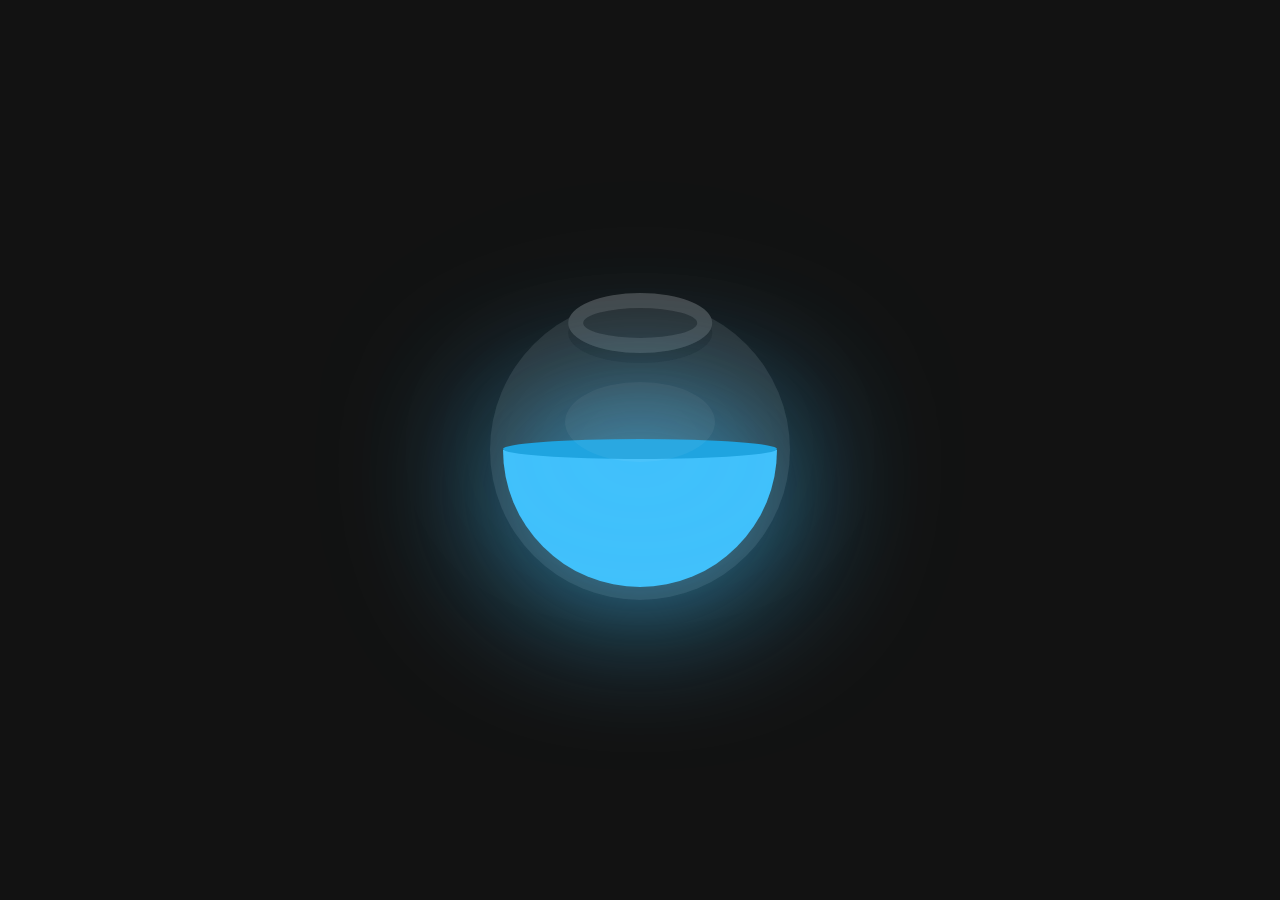
<file: index.html>
<!DOCTYPE html>
<html lang="en">
<head>
    <meta charset="UTF-8">
    <meta http-equiv="X-UA-Compatible" content="IE=edge">
    <meta name="viewport" content="width=device-width, initial-scale=1.0">
    <title>Colorful Glowing Liqiud</title>
    <link rel="stylesheet" href="style.css">
</head>
<body>
    <section>
        <div class="bowl">
            <div class="liquid">
            </div>
        </div>
    </section>
</body>
</html>
</file>
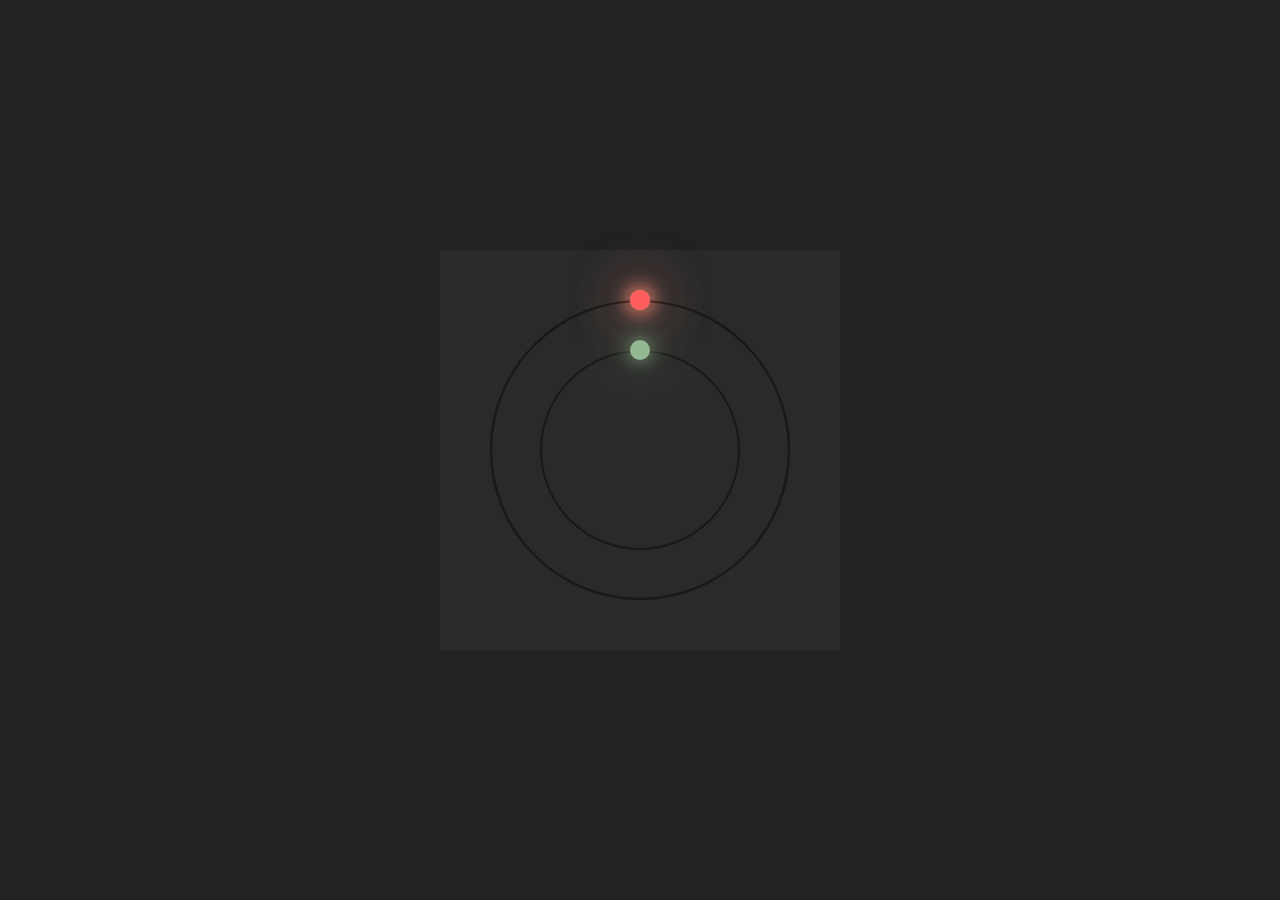
<file: Glowing-Dot/index.html>
<!DOCTYPE html>
<html lang="en">
<head>
    <meta charset="UTF-8">
    <meta http-equiv="X-UA-Compatible" content="IE=edge">
    <meta name="viewport" content="width=device-width, initial-scale=1.0">
    <title>Glowing Dot</title>
    <link rel="stylesheet" href="style.css">
</head>
<body>
    <dic class="loader">
        <div class="circle" style="--clr:#E6BA95"></div>
        <div class="circle circle2" style="--clr:#92BA92"></div>
        <div class="circle circle3" style="--clr:#FD5D5D"></div>
    </dic>
</body>
</html>
</file>
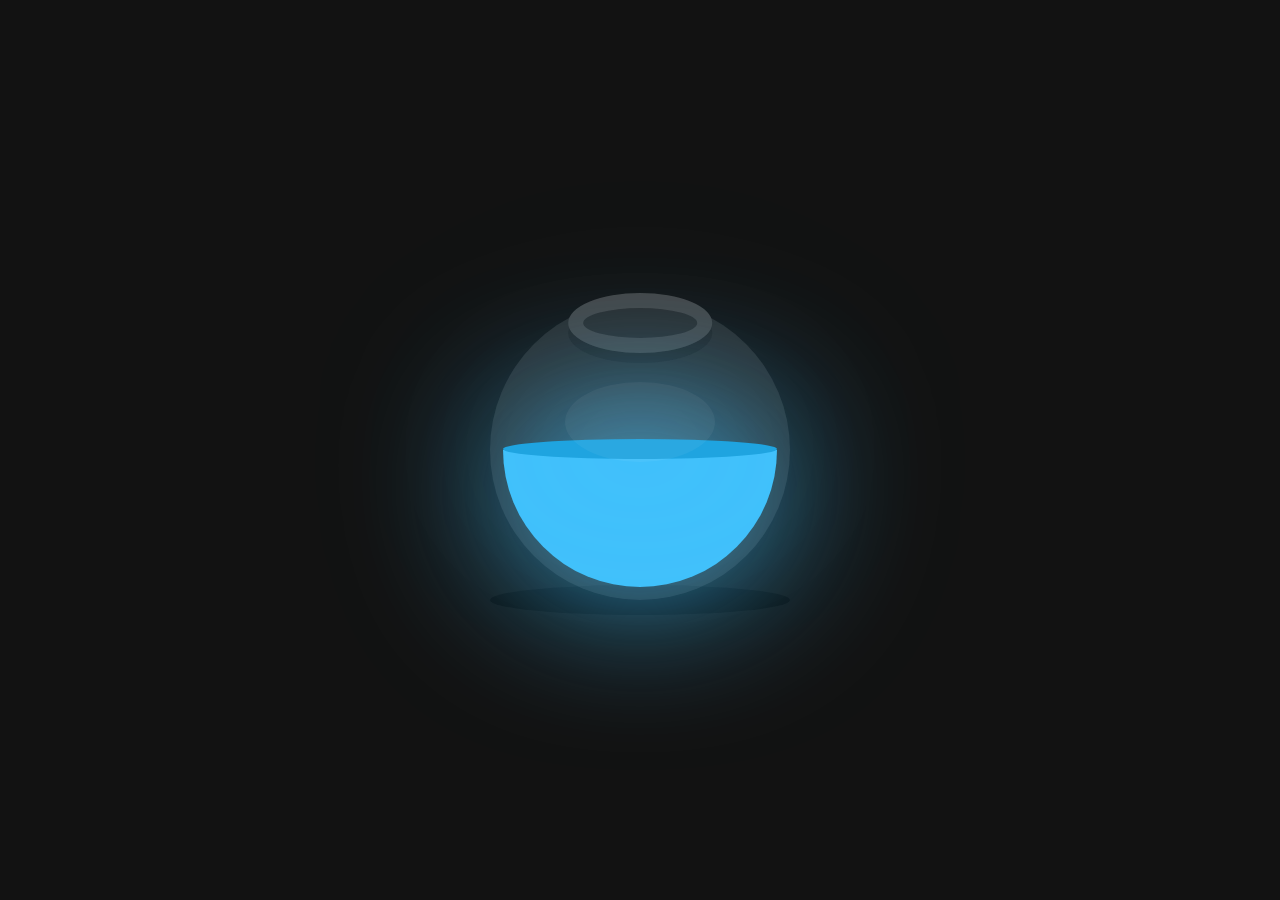
<file: Glowing-Liquid-Bowl/index.html>
<!DOCTYPE html>
<html lang="en">
<head>
    <meta charset="UTF-8">
    <meta http-equiv="X-UA-Compatible" content="IE=edge">
    <meta name="viewport" content="width=device-width, initial-scale=1.0">
    <title>Glowing Liqiud</title>
    <link rel="stylesheet" href="style.css">
</head>
<body>
    <section>
        <div class="shadow"></div>
        <div class="bowl">
            <div class="liquid">
            </div>
        </div>
    </section>
</body>
</html>
</file>
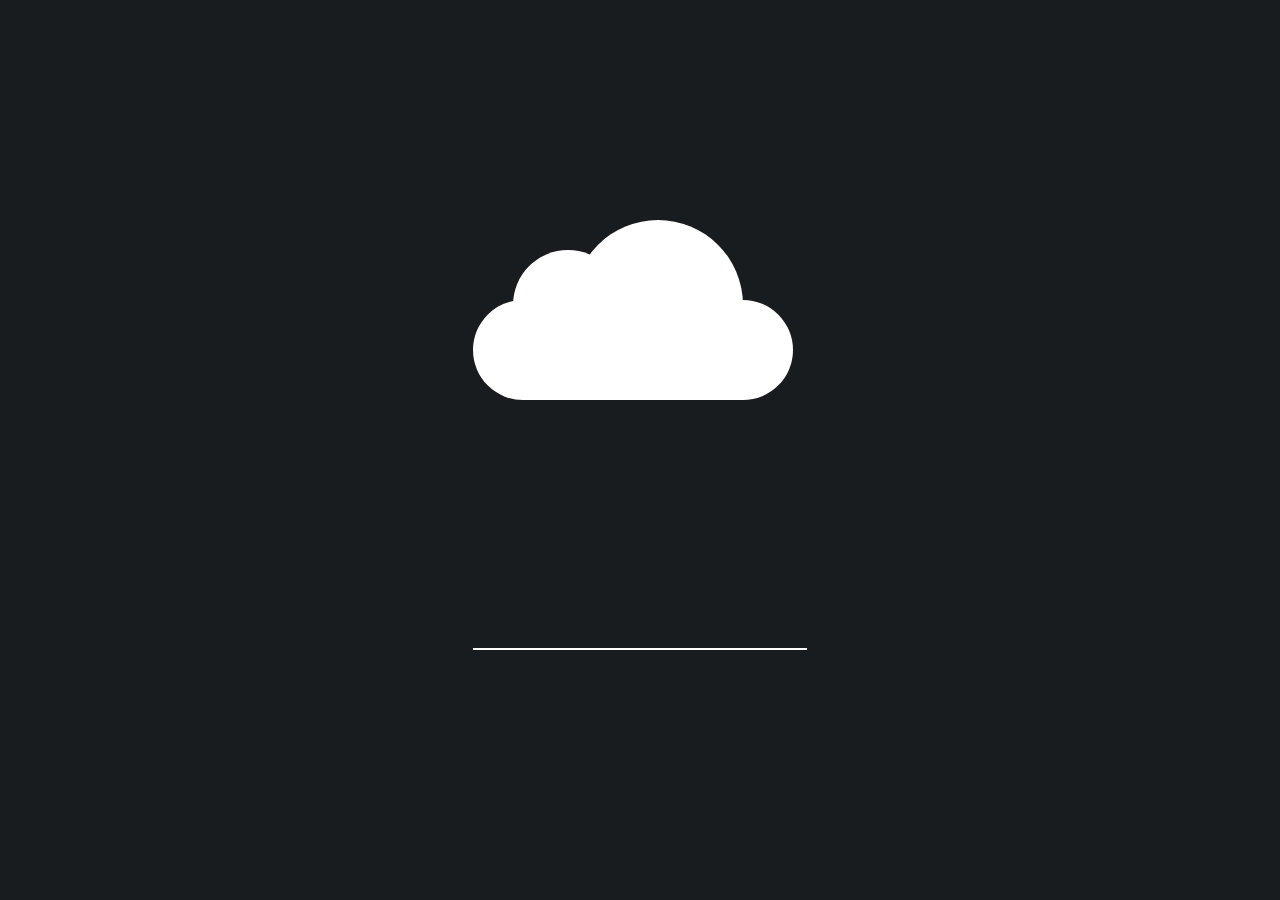
<file: Rainy-Cloud/index.html>
<!DOCTYPE html>
<html lang="en">
<head>
    <meta charset="UTF-8">
    <meta http-equiv="X-UA-Compatible" content="IE=edge">
    <meta name="viewport" content="width=device-width, initial-scale=1.0">
    <title>Rainy 🌧</title>
    <link rel="stylesheet" href="style.css">
</head>
<body>
    <div class="container">
        <div class="cloud"></div>
        <div class="rain">
            <span style="--i:11"></span>
            <span style="--i:12"></span>
            <span style="--i:10"></span>
            <span style="--i:14"></span>
            <span style="--i:18"></span>
            <span style="--i:16"></span>
            <span style="--i:19"></span>
            <span style="--i:20"></span>
            <span style="--i:11"></span>
            <span style="--i:19"></span>
            <span style="--i:10"></span>
            <span style="--i:16"></span>
            <span style="--i:14"></span>
            <span style="--i:18"></span>
            <span style="--i:11"></span>
            <span style="--i:13"></span>
            <span style="--i:15"></span>
            <span style="--i:12"></span>
            <span style="--i:17"></span>
            <span style="--i:13"></span>
            <span style="--i:15"></span>
        </div>
    </div>
</body>
</html>
</file>
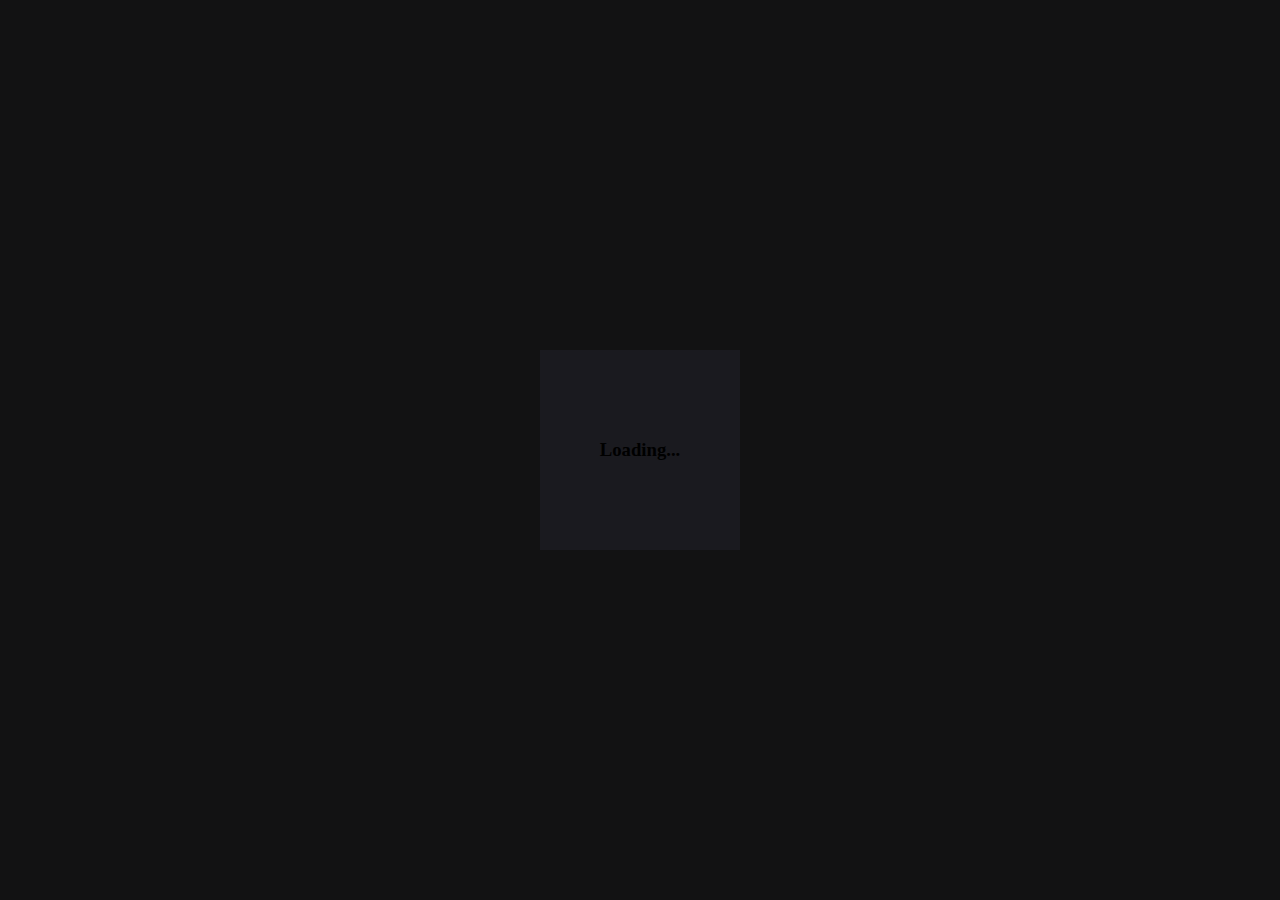
<file: Text-Typing-Loading/index.html>
<!DOCTYPE html>
<html lang="en">
<head>
    <meta charset="UTF-8">
    <meta http-equiv="X-UA-Compatible" content="IE=edge">
    <meta name="viewport" content="width=device-width, initial-scale=1.0">
    <title>Text Typing loading</title>
    <link rel="stylesheet" href="style.css">
</head>
<body>
    <div class="loader">
        <h3>Loading...</h3>
    </div>
</body>
</html>
</file>
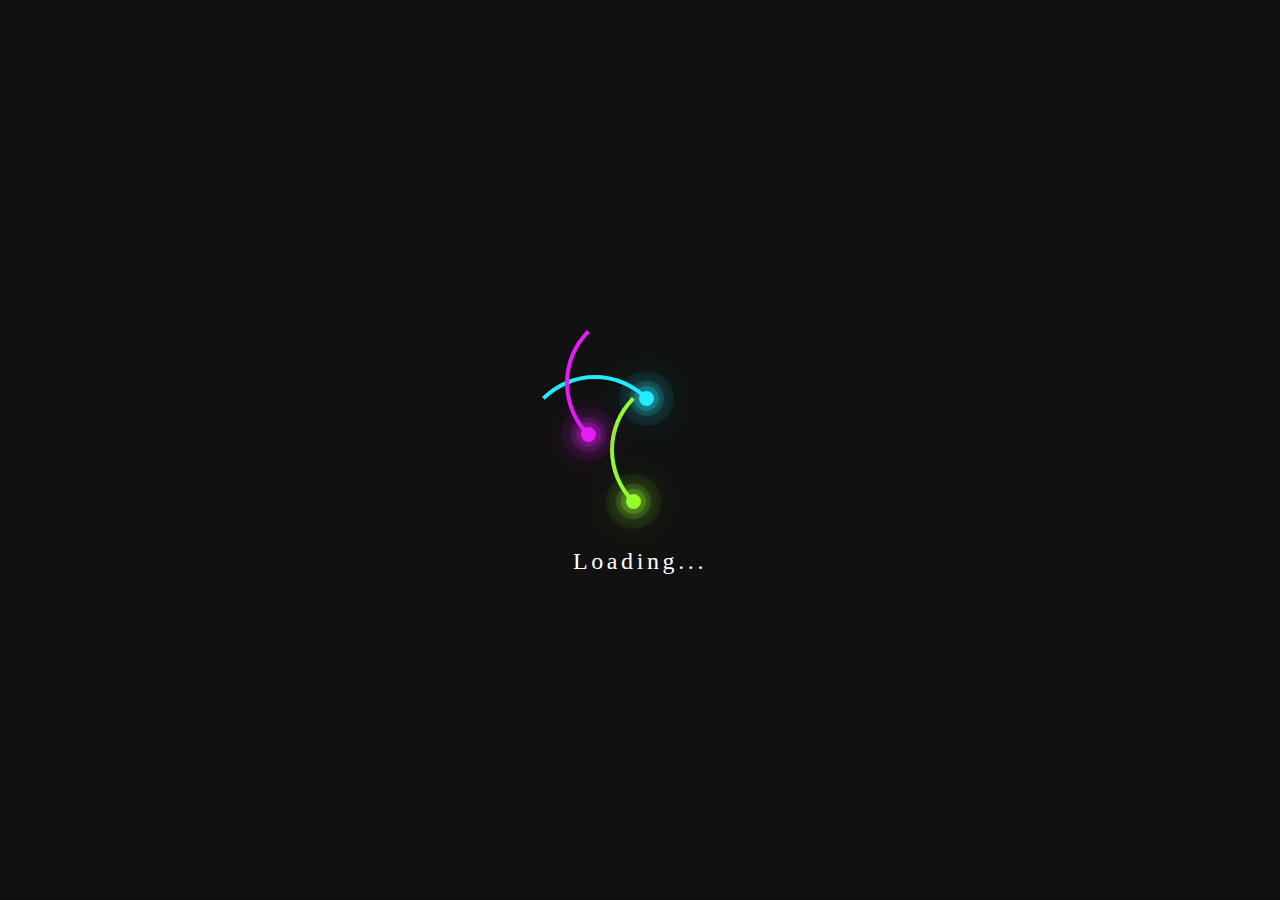
<file: Three-Lines/index.html>
<!DOCTYPE html>
<html lang="en">
<head>
    <meta charset="UTF-8">
    <meta http-equiv="X-UA-Compatible" content="IE=edge">
    <meta name="viewport" content="width=device-width, initial-scale=1.0">
    <title>Three Semi Circles</title>
    <link rel="stylesheet" href="style.css">
</head>
<body>
    <div class="container">
        <div class="ring"></div>
        <div class="ring"></div>
        <div class="ring"></div>
        <p>Loading...</p>
    </div>
</body>
</html>
</file>
<file: style.css>
* {
  margin: 0;
  padding: 0;
  box-sizing: border-box;
}

section {
  display: flex;
  justify-content: center;
  align-items: center;
  min-height: 100vh;
  background: #121212;
}

.bowl {
  position: relative;
  width: 300px;
  height: 300px;
  background: rgba(255, 255, 255, 0.1);
  border-radius: 50%;
  border: 8px solid transparent;
  transform-origin: bottom center;
  animation: animate 5s linear infinite;
}

@keyframes animate {
  0% {
    transform: rotate(0deg);
  }

  25% {
    transform: rotate(15deg);
  }

  50% {
    transform: rotate(0deg);
  }

  75% {
    transform: rotate(-15deg);
  }

  100% {
    transform: rotate(0deg);
  }
}

.bowl::before {
  content: "";
  position: absolute;
  top: -15px;
  left: 50%;
  transform: translateX(-50%);
  width: 40%;
  height: 30px;
  border: 15px solid #444;
  border-radius: 50%;
  box-shadow: 0 10px #222;
}

.bowl::after {
  content: "";
  position: absolute;
  top: 40%;
  left: 50%;
  transform: translate(-50%, -50%);
  width: 150px;
  height: 80px;
  border-radius: 50%;
  background: rgba(255, 255, 255, 0.05);
}

.liquid {
  position: absolute;
  top: 50%;
  left: 5px;
  right: 5px;
  bottom: 5px;
  background: #41c1fb;
  border-bottom-left-radius: 150px;
  border-bottom-right-radius: 150px;
  filter: drop-shadow(0 0 80px #41c1fb);
  transform-origin: top center;
  animation: animate_liquid 5s linear infinite;
}

@keyframes animate_liquid {
  0% {
    transform: rotate(0deg);
  }

  25% {
    transform: rotate(-20deg);
  }

  50% {
    transform: rotate(0deg);
  }

  75% {
    transform: rotate(20deg);
  }

  100% {
    transform: rotate(0deg);
  }
}

.liquid::before {
  content: "";
  top: -8%;
  position: absolute;
  width: 100%;
  height: 20px;
  background: #1fa4e0;
  border-radius: 50%;
  filter: drop-shadow(0 0 80px #41c1fb);
}

.shadow {
  position: absolute;
  top: calc(50% + 150px);
  left: 50%;
  transform: translate(-50%, -50%);
  width: 300px;
  height: 30px;
  background: rgba(0, 0, 0, 0.5);
  border-radius: 50%;
}
</file>
<file: Glowing-Dot/style.css>
*{
    margin: 0;
    padding: 0;
    box-sizing: border-box;
}

body{
    display: flex;
    justify-content: center;
    align-items: center;
    min-height: 100vh;
    background: #222;
}

.loader{
    position: relative;
    width: 400px;
    height: 400px;
    display: flex;
    justify-content: center;
    align-items: center;
    background: #2a2a2a;
}

.circle{
    position: absolute;
    width: 300px;
    height: 300px;
    border: 2px solid #191919;
    border-radius: 50%;
    animation: animate 3s linear infinite;
}

.circle2{
    width: 200px;
    height: 200px;
    animation: animate 6s linear infinite;
}

@keyframes animate{
    0%{
        transform: rotate(0deg);
    }

    100%{
        transform: rotate(360deg);
    }
}

.circle::before{
    content: '';
    position: absolute;
    width: 20px;
    height: 20px;
    top: -12px;
    left: 50%;
    transform: translateX(-50%);
    background: var(--clr);
    border-radius: 50%;
    box-shadow: 0 0 20px var(--clr), 0 0 60px var(--clr)
}
</file>
<file: Glowing-Liquid-Bowl/style.css>
* {
  margin: 0;
  padding: 0;
  box-sizing: border-box;
}

section {
  display: flex;
  justify-content: center;
  align-items: center;
  min-height: 100vh;
  background: #121212;
}

.bowl {
  position: relative;
  width: 300px;
  height: 300px;
  background: rgba(255, 255, 255, 0.1);
  border-radius: 50%;
  border: 8px solid transparent;
  transform-origin: bottom center;
  animation: animate 5s linear infinite;
}

@keyframes animate {
  0% {
    transform: rotate(0deg);
  }

  25% {
    transform: rotate(15deg);
  }

  50% {
    transform: rotate(0deg);
  }

  75% {
    transform: rotate(-15deg);
  }

  100% {
    transform: rotate(0deg);
  }
}

.bowl::before {
  content: "";
  position: absolute;
  top: -15px;
  left: 50%;
  transform: translateX(-50%);
  width: 40%;
  height: 30px;
  border: 15px solid #444;
  border-radius: 50%;
  box-shadow: 0 10px #222;
}

.bowl::after {
  content: "";
  position: absolute;
  top: 40%;
  left: 50%;
  transform: translate(-50%, -50%);
  width: 150px;
  height: 80px;
  border-radius: 50%;
  background: rgba(255, 255, 255, 0.05);
}

.liquid {
  position: absolute;
  top: 50%;
  left: 5px;
  right: 5px;
  bottom: 5px;
  background: #41c1fb;
  border-bottom-left-radius: 150px;
  border-bottom-right-radius: 150px;
  filter: drop-shadow(0 0 80px #41c1fb);
  transform-origin: top center;
  animation: animate_liquid 5s linear infinite;
}

@keyframes animate_liquid {
  0% {
    transform: rotate(0deg);
  }

  25% {
    transform: rotate(-20deg);
  }

  50% {
    transform: rotate(0deg);
  }

  75% {
    transform: rotate(20deg);
  }

  100% {
    transform: rotate(0deg);
  }
}

.liquid::before {
  content: "";
  top: -8%;
  position: absolute;
  width: 100%;
  height: 20px;
  background: #1fa4e0;
  border-radius: 50%;
  filter: drop-shadow(0 0 80px #41c1fb);
}

.shadow {
  position: absolute;
  top: calc(50% + 150px);
  left: 50%;
  transform: translate(-50%, -50%);
  width: 300px;
  height: 30px;
  background: rgba(0, 0, 0, 0.5);
  border-radius: 50%;
}
</file>
<file: Rainy-Cloud/style.css>
*{
    margin: 0;
    padding: 0;
    box-sizing: border-box;
}

body{
    display: flex;
    justify-content: center;
    align-items: center;
    min-height: 100vh;
    background: #181c1f;
}

.container{
    position: relative;
    height: 400px;
    border-bottom: 2px solid #fff;
}

.cloud{
    position: relative;
    top: 50px;
    width: 320px;
    height: 100px;
    background: #fff;
    border-radius: 100px;
}

.cloud::before{
    content: '';
    position: absolute;
    top: -50px;
    left: 40px;
    width: 110px;
    height: 110px;
    background: #fff;
    border-radius: 50%;
    box-shadow: 90px 0 0 30px #fff;
}
.rain{
    position: relative;
    display: flex;
    z-index: 1;
    padding: 0 20px;
}

.rain span{
    position: relative;
    bottom: 10px;
    width: 10px;
    height: 10px;
    background: #fff;
    margin: 0 2px;
    border-radius: 50%;
    animation: animate 5s linear infinite;
    animation-duration: calc(15s / var(--i));
    transform-origin: bottom;
}

@keyframes animate {
    0% { transform: translateY(0) scale(1);}
    70% { transform: translateY(298px) scale(1);}
    100% { transform: translateY(298px) scale(0);}
}
</file>
<file: Text-Typing-Loading/style.css>
*{
    margin: 0;
    padding: 0;
    box-sizing: border-box;
}

body{
    display: flex;
    justify-content: center;
    align-items: center;
    min-height: 100vh;
    background: #121213;
}

.loader{
    position: relative;
    width: 200px;
    height: 200px;
    background: #1a1a1f;
    display: flex;
    justify-content: center;
    align-items: center;
    transition: 0.5s;
}
</file>
<file: Three-Lines/style.css>
*{
    margin: 0;
    padding:0;
    box-sizing: border-box;
}

body{
    display: flex;
    justify-content: center;
    align-items: center;
    min-height: 100vh;
    background: #111;
}

.container{
    position: relative;
    width: 100%;
    display: flex;
    justify-content: center;
    align-items: center;
}

.container .ring{
    position: relative;
    width: 150px;
    height: 150px;
    margin:-30px;
    border-radius: 50%;
    border: 4px solid transparent;
    border-top: 4px solid #24ecff;
    animation: animate 4s linear infinite;
}

@keyframes animate {
    0%{
        transform: rotate(0deg);
    }

    100%{
        transform: rotate(360deg);
    }
}

.container .ring::before{
    content: '';
    position: absolute;
    top: 12px;
    right: 12px;
    width: 15px;
    height: 15px;
    background: #24ecff;
    border-radius: 50%;
    box-shadow: 0 0 0 5px #24ecff33,
    0 0 0 10px #24ecff22,
    0 0 0 20px #24ecff11,
    0 0 20px #24ecff,
    0 0 50px #24ecff;
}

.container .ring:nth-child(2){
    animation: animate2 4s linear infinite;
    animation-delay: -1s;
    border-top: 4px solid transparent;
    border-left: 4px solid #93ff2d;
}

.container .ring:nth-child(2)::before{
    content: '';
    position: absolute;
    top: initial;
    bottom: 12px;
    left: 12px;
    width: 15px;
    height: 15px;
    background: #93ff2d;
    border-radius: 50%;
    box-shadow: 0 0 0 5px #93ff2d33,
    0 0 0 10px #93ff2d22,
    0 0 0 20px #93ff2d11,
    0 0 20px #93ff2d,
    0 0 50px #93ff2d;
}

@keyframes animate2 {
    0%{
        transform: rotate(360deg);
    }

    100%{
        transform: rotate(0deg);
    }
}

.container .ring:nth-child(3){
    animation: animate2 4s linear infinite;
    animation-delay: -3s;
    position: absolute;
    top: -66.66px;
    border-top: 4px solid transparent;
    border-left: 4px solid #e41cf8;
}

.container .ring:nth-child(3)::before{
    content: '';
    position: absolute;
    top: initial;
    bottom: 12px;
    left: 12px;
    width: 15px;
    height: 15px;
    background: #e41cf8;
    border-radius: 50%;
    box-shadow: 0 0 0 5px #e41cf833,
    0 0 0 10px #e41cf822,
    0 0 0 20px #e41cf811,
    0 0 20px #e41cf8,
    0 0 50px #e41cf8;
}

.container p{
    position: absolute;
    color: #fff;
    font-size: 1.5em;
    font-family: consolas;
    bottom: -80px;
    letter-spacing: 0.15em;
}
</file>
